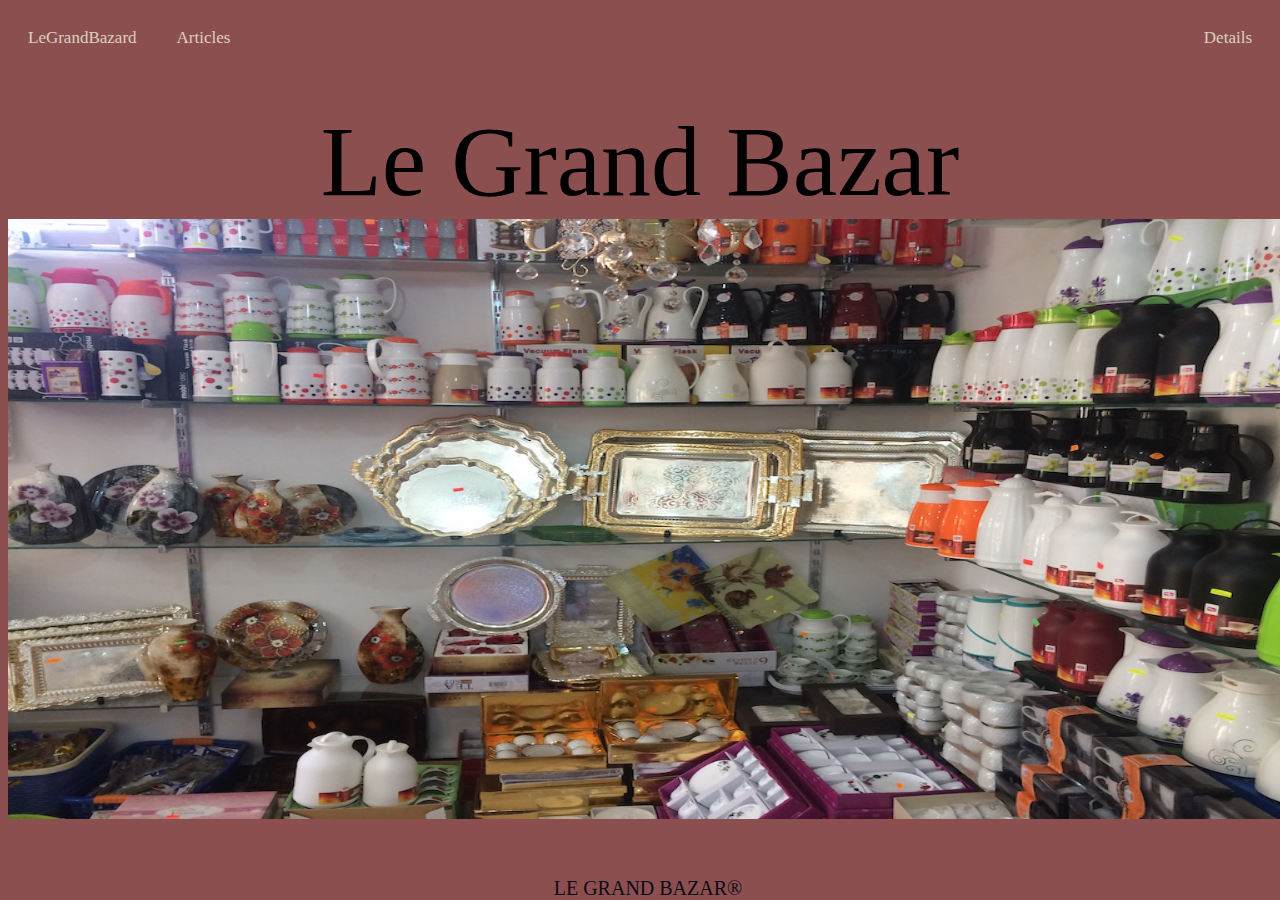
<file: index.html>
<html>
  <head>
    <meta charset="utf-8">
    <meta name="description" content="Le Grand Bazar, des articles a bon prix">
     <meta name="author" content="imad eddine benhamou">
     <meta name="keywords" content="chlef tenes">
    <title>Le Grand Bazar</title>
    <link rel="stylesheet" type="text/css" href="style.css">
<link rel="stylesheet" type="text/css" href="animated.css">
  </head>
  <script>
  (function(i,s,o,g,r,a,m){i['GoogleAnalyticsObject']=r;i[r]=i[r]||function(){
  (i[r].q=i[r].q||[]).push(arguments)},i[r].l=1*new Date();a=s.createElement(o),
  m=s.getElementsByTagName(o)[0];a.async=1;a.src=g;m.parentNode.insertBefore(a,m)
  })(window,document,'script','https://www.google-analytics.com/analytics.js','ga');

  ga('create', 'UA-100420615-1', 'auto');
  ga('send', 'pageview');

</script>
  <script>
  (function() {

  	function Slideshow( element ) {
  		this.el = document.querySelector( element );
  		this.init();
  	}

  	Slideshow.prototype = {
  		init: function() {
  			this.wrapper = this.el.querySelector( ".slider-wrapper" );
  			this.slides = this.el.querySelectorAll( ".slide" );
  			this.previous = this.el.querySelector( ".slider-previous" );
  			this.next = this.el.querySelector( ".slider-next" );
  			this.index = 0;
  			this.total = this.slides.length;
  			this.timer = null;

  			this.action();
  			this.stopStart();
  		},
  		_slideTo: function( slide ) {
  			var currentSlide = this.slides[slide];
  			currentSlide.style.opacity = 1;

  			for( var i = 0; i < this.slides.length; i++ ) {
  				var slide = this.slides[i];
  				if( slide !== currentSlide ) {
  					slide.style.opacity = 0;
  				}
  			}
  		},
  		action: function() {
  			var self = this;
  			self.timer = setInterval(function() {
  				self.index++;
  				if( self.index == self.slides.length ) {
  					self.index = 0;
  				}
  				self._slideTo( self.index );

  			}, 2000);
  		},
  		stopStart: function() {
  			var self = this;
  			self.el.addEventListener( "mouseover", function() {
  				clearInterval( self.timer );
  				self.timer = null;

  			}, false);
  			self.el.addEventListener( "mouseout", function() {
  				self.action();

  			}, false);
  		}


  	};

  	document.addEventListener( "DOMContentLoaded", function() {

  		var slider = new Slideshow( "#main-slider" );

  	});


  })();
  </script>
  <body bgcolor="#8B4F4F">
    <?php include_once("analyticstracking.php") ?>
    <ul>
      <li><a href="">LeGrandBazard</a></li>
      <li class="dropdown">
         <a href="javascript:void(0)" class="dropbtn">Articles</a>
         <div class="dropdown-content">
           <a href="lustres.html">lustres</a>
           <a href="thermos.html">thermos</a>
           <a href="serviceatable.html">service a table</a>
           <a href="serviceacaffee.html">service a cafe</a>
           <a href="lampeatable.html">lampe a table</a>
           <a href="electro-menager.html">electro-menager</a>
         </div>

       </li>
      <li style="float:right;"><a href="details.html">Details</a></li>

    </ul>
    <br><br>
    <div style="text-align:center;font-size:100;font-family:fantasy;
    "class="animated rollIn">Le Grand Bazar</div>
    </div>

    <div class="slider" id="main-slider">
    	<div class="slider-wrapper">
    		<img src="photo4.jpg" alt="First" class="slide" />
    		<img src="photo1.jpg" alt="Second" class="slide" />
    		<img src="photo5.jpg" alt="Third" class="slide" />
      </div>
    </div>

<footer>LE GRAND BAZAR®</footer>
  </body>
</html>
</file>
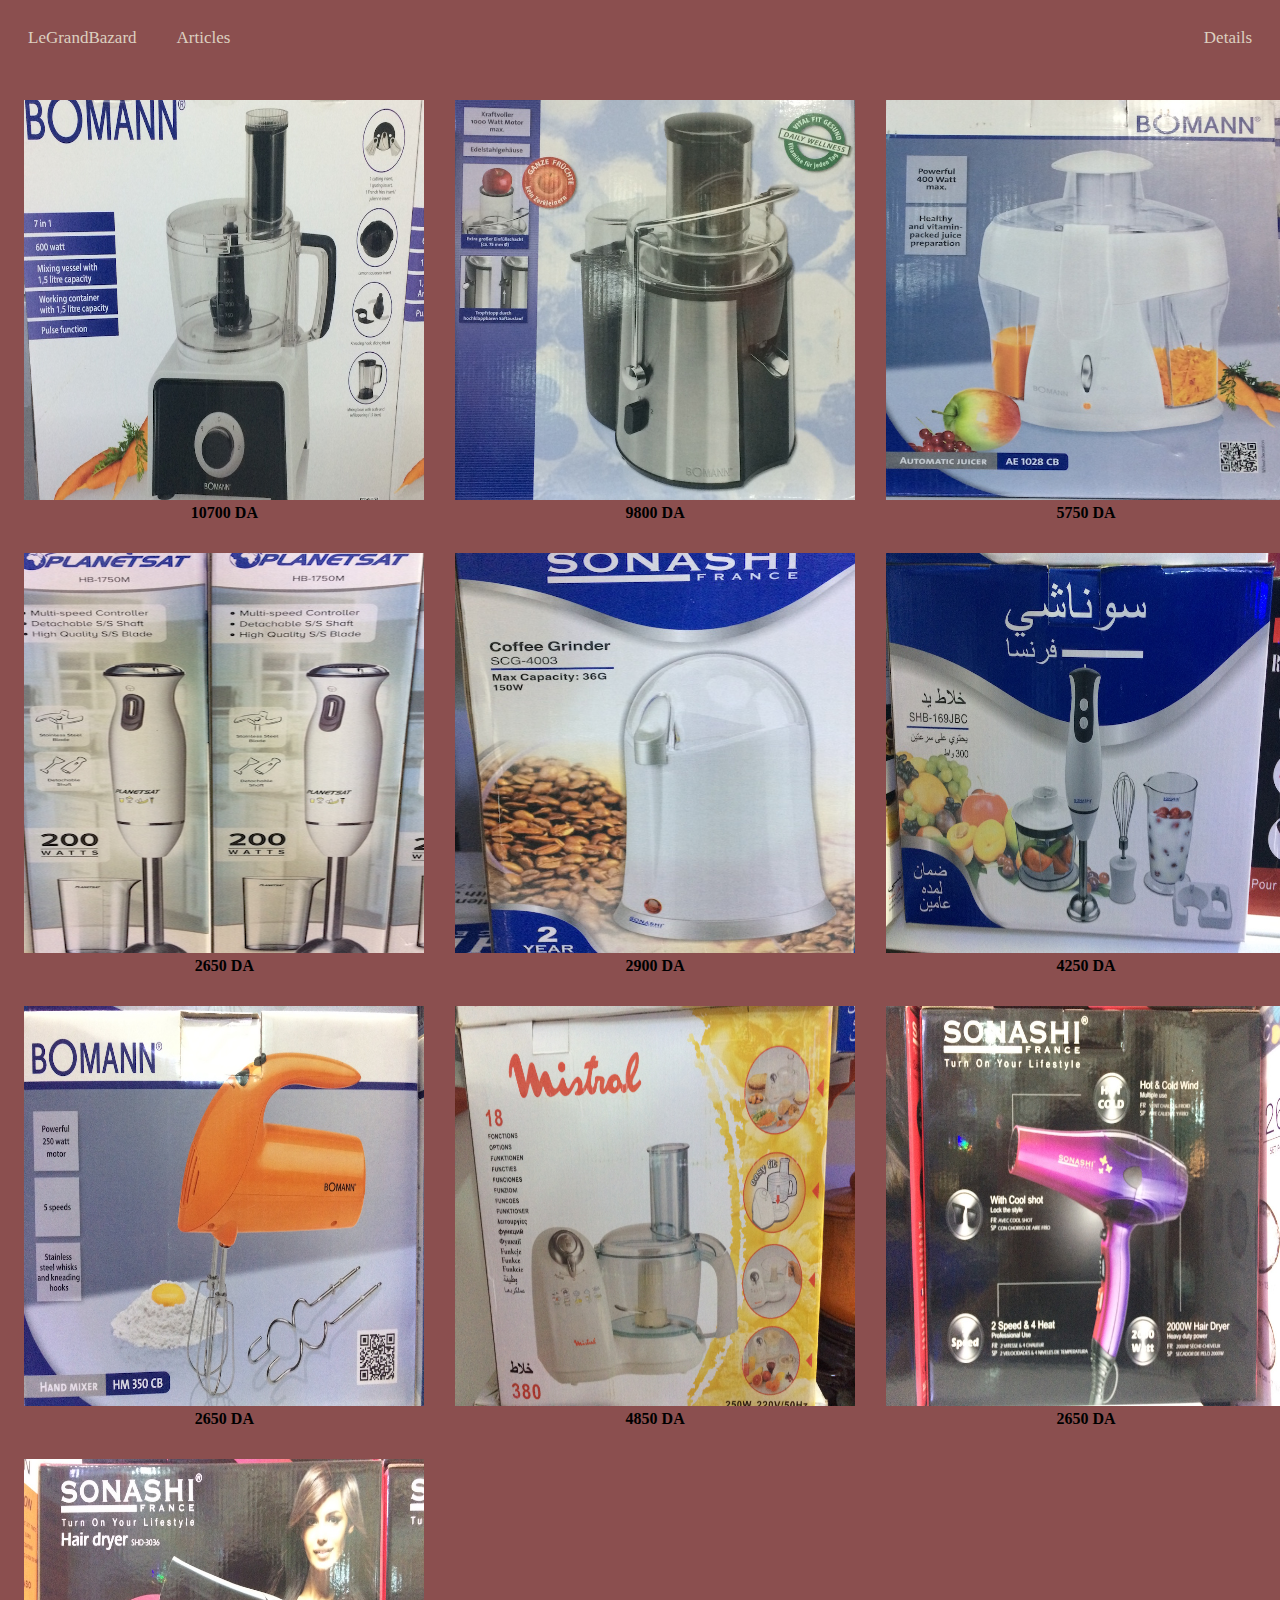
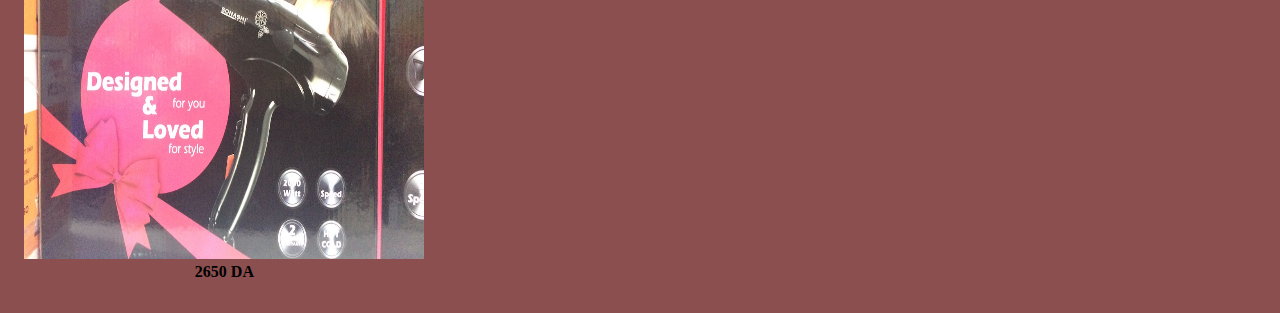
<file: electro-menager.html>
<!DOCTYPE html>
<html>
  <head>
    <meta charset="utf-8">
    <title>Le Grand Bazar / electro-menager</title>
<link rel="stylesheet" type="text/css" href="style.css">
  </head>
  <script>
  (function(i,s,o,g,r,a,m){i['GoogleAnalyticsObject']=r;i[r]=i[r]||function(){
  (i[r].q=i[r].q||[]).push(arguments)},i[r].l=1*new Date();a=s.createElement(o),
  m=s.getElementsByTagName(o)[0];a.async=1;a.src=g;m.parentNode.insertBefore(a,m)
  })(window,document,'script','https://www.google-analytics.com/analytics.js','ga');

  ga('create', 'UA-100420615-1', 'auto');
  ga('send', 'pageview');

</script>
  <body>
    <body bgcolor="#8B4F4F">
      <?php include_once("analyticstracking.php") ?>

      <ul>
        <li><a href="index.html">LeGrandBazard</a></li>
        <li class="dropdown">
           <a href="javascript:void(0)" class="dropbtn">Articles</a>
           <div class="dropdown-content">
             <a href="lustres.html">Lustres</a>
             <a href="thermos.html">thermos</a>
             <a href="serviceatable.html">service a table</a>
             <a href="serviceacaffee.html">service a cafe</a>
             <a href="lampeatable.html">lampe a table</a>
             <a href="electro-menager.html">electro-menager</a>
           </div>
         </li>
        <li style="float:right;"><a href="details.html">Details</a></li>

      </ul>
<table>
  <tr>
    <td>
<img src="photo5.1.jpg" width="400px" height="400px">
<label><b>10700 DA</b></label>
    </td>
    <td>
<img src="photo5.2.jpg" width="400px" height="400px">
<label><b>9800 DA</b></label>
    </td>
    <td>
<img src="photo5.3.jpg" width="400px" height="400px">
<br>
<label><b>5750 DA</b></label>
    </td>
  </tr>
  <tr>
    <td>
<img src="photo5.4.jpg" width="400px" height="400px">
<br>
<label><b>2650 DA</b></label>
    </td>
    <td>
<img src="photo5.5.jpg" width="400px" height="400px">
<label><b>2900 DA</b></label>
    </td>
    <td>
<img src="photo5.6.jpg" width="400px" height="400px">
<label><b>4250 DA</b></label>
    </td>
  </tr>
  <tr>
    <td>
<img src="photo5.7.jpg" width="400px" height="400px">
<br><label><b>2650 DA</b></label>
    </td>
    <td>
<img src="photo5.8.jpg" width="400px" height="400px">
<label><b>4850 DA</b></label>
    </td>
    <td>
<img src="photo5.9.jpg" width="400px" height="400px">
<label><b>2650 DA</b></label>
    </td>
  </tr>
  <tr>
    <td>
<img src="photo5.10.jpg" width="400px" height="400px">
<br><label><b>2650 DA</b></label>
    </td>
  </tr>
</table>



  </body>
</html>
</file>
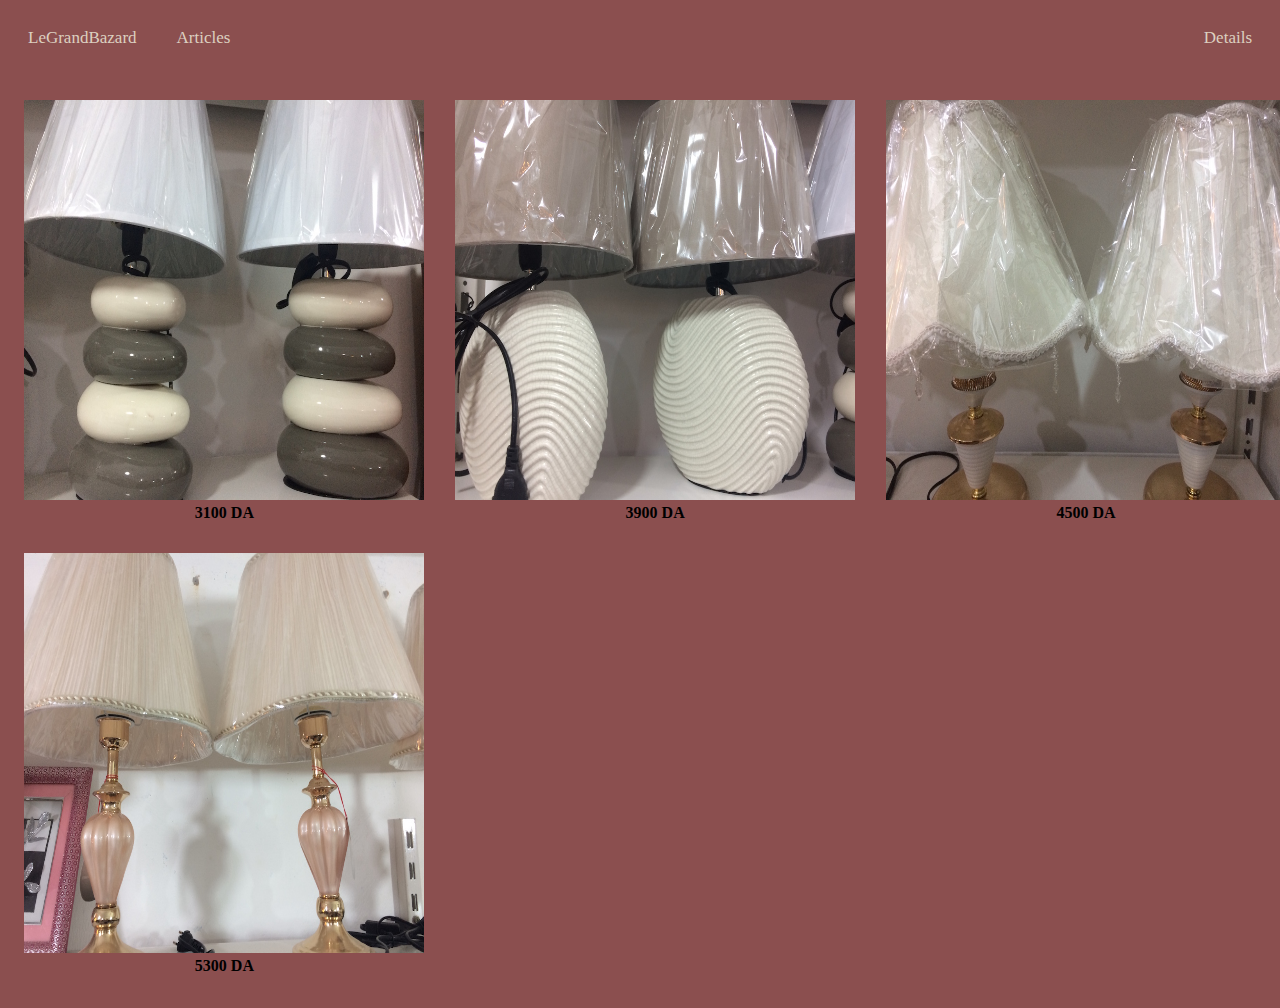
<file: lampeatable.html>
<!DOCTYPE html>
<html>
  <head>
    <meta charset="utf-8">
    <title>Le Grand Bazar / Lampe a table</title>
  </head>
  <script>
  (function(i,s,o,g,r,a,m){i['GoogleAnalyticsObject']=r;i[r]=i[r]||function(){
  (i[r].q=i[r].q||[]).push(arguments)},i[r].l=1*new Date();a=s.createElement(o),
  m=s.getElementsByTagName(o)[0];a.async=1;a.src=g;m.parentNode.insertBefore(a,m)
  })(window,document,'script','https://www.google-analytics.com/analytics.js','ga');

  ga('create', 'UA-100420615-1', 'auto');
  ga('send', 'pageview');

</script>
  <body>
    <link rel="stylesheet" type="text/css" href="style.css">
  </head>
  <body bgcolor="#8B4F4F">
    <?php include_once("analyticstracking.php") ?>
    <ul>
      <li><a href="index.html">LeGrandBazard</a></li>
      <li class="dropdown">
         <a href="javascript:void(0)" class="dropbtn">Articles</a>
         <div class="dropdown-content">
           <a href="lustres.html">Lustres</a>
           <a href="thermos.html">thermos</a>
           <a href="serviceatable.html">service a table</a>
           <a href="serviceacaffee.html">service a cafe</a>
           <a href="lampeatable.html">lampe a table</a>
           <a href="electro-menager.html">electro-menager</a>

         </div>
       </li>
      <li style="float:right;"><a href="details.html">Details</a></li>

    </ul>
<table border="">
  <tr>
    <td>
      <img src="photo6.1.jpg"  width="400px" height="400px" >
      <br>
<label><b>3100 DA</b></label>
    </td>
<td>
  <img src="photo6.2.jpg"  width="400px" height="400px">
  <br>
  <label><b>3900 DA</b></label>
  </td>
  <td>
  <img src="photo6.3.jpg" width="400px" height="400px">
  <br>
  <label><b>4500 DA</b></label>

  </td>
  </tr>
<tr>
  <td>
    <img src="photo6.5.jpg"  width="400px" height="400px" >
    <br>
<label><b>5300 DA</b></label>
  </td>
</tr>
</table>




  </body>
</html>
</file>
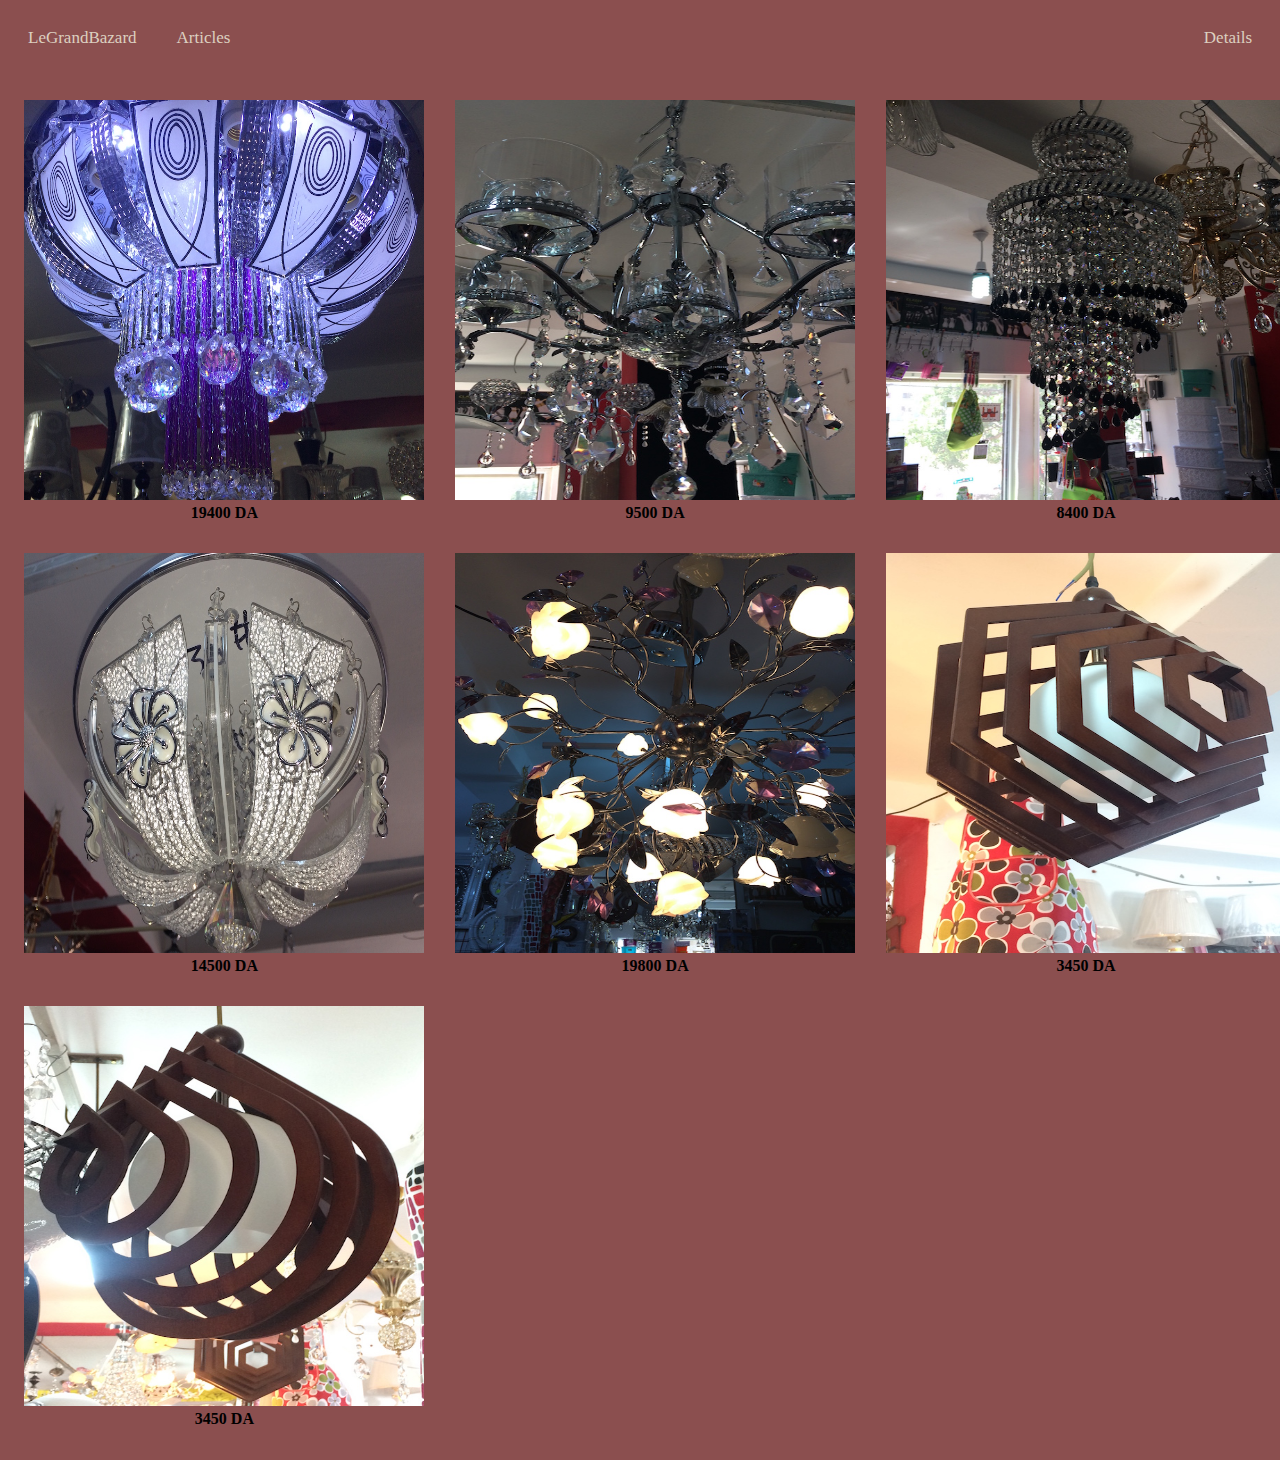
<file: lustres.html>
<!DOCTYPE html>
<html>
  <head>
    <meta charset="utf-8">
    <title>Le Grand Bazar / Lustres</title>
  </head>
  <script>
  (function(i,s,o,g,r,a,m){i['GoogleAnalyticsObject']=r;i[r]=i[r]||function(){
  (i[r].q=i[r].q||[]).push(arguments)},i[r].l=1*new Date();a=s.createElement(o),
  m=s.getElementsByTagName(o)[0];a.async=1;a.src=g;m.parentNode.insertBefore(a,m)
  })(window,document,'script','https://www.google-analytics.com/analytics.js','ga');

  ga('create', 'UA-100420615-1', 'auto');
  ga('send', 'pageview');

</script>
  <body>
    <link rel="stylesheet" type="text/css" href="style.css">
  </head>
  <body bgcolor="#8B4F4F">
    <?php include_once("analyticstracking.php") ?>
    <ul>
      <li><a href="index.html">LeGrandBazard</a></li>
      <li class="dropdown">
         <a href="javascript:void(0)" class="dropbtn">Articles</a>
         <div class="dropdown-content">
           <a href="lustres.html">Lustres</a>
           <a href="thermos.html">thermos</a>
           <a href="serviceatable.html">service a table</a>
           <a href="serviceacaffee.html">service a cafe</a>
           <a href="lampeatable.html">lampe a table</a>
           <a href="electro-menager.html">electro-menager</a>

         </div>
       </li>
      <li style="float:right;"><a href="details.html">Details</a></li>

    </ul>
<table border="">
  <tr>
    <td>
      <img src="photo2.2.jpg"  width="400px" height="400px" >
      <br>
<label><b>19400 DA</b></label>
    </td>
<td>
  <img src="photo2.3.jpg"  width="400px" height="400px">
  <br>
  <label><b>9500 DA</b></label>
  </td>
  <td>
  <img src="photo2.4.jpg" width="400px" height="400px">
  <br>
  <label><b>8400 DA</b></label>

  </td>
  </tr>
<tr>
  <td>
    <img src="photo2.6.jpg" width="400px" height="400px">
<br>
<label><b>14500 DA </b></label>
  </td>
  <td>
    <img src="photo2.7.jpg"  width="400px" height="400px" >
    <br>
<label><b>19800 DA</b></label>
  </td>
  <td>
    <img src="photo2.9.jpg"  width="400px" height="400px" >
    <br>
<label><b>3450 DA</b></label>
  </td>
</tr>
<tr>
  <td>
<img src="photo2.10.jpg" width="400px" height="400px">
<br><label><b>3450 DA</b></label>
  </td>
</tr>
</table>




  </body>
</html>
</file>
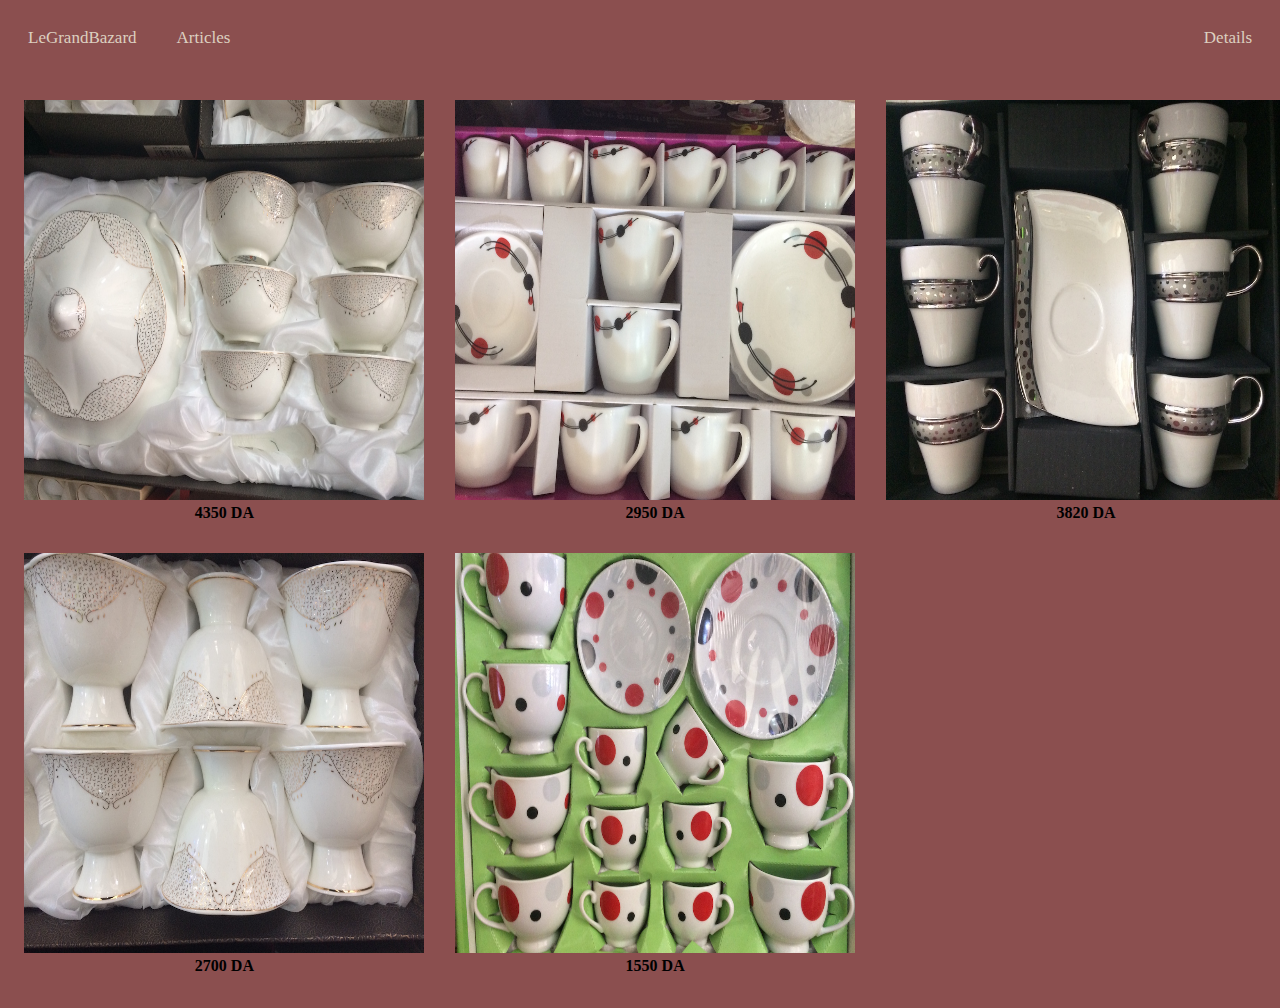
<file: serviceacaffee.html>
<!DOCTYPE html>
<html>
  <head>
    <meta charset="utf-8">
    <title>Le Grand Bazar / Service a cafe</title>
<link rel="stylesheet" type="text/css" href="style.css">
  </head>
  <script>
  (function(i,s,o,g,r,a,m){i['GoogleAnalyticsObject']=r;i[r]=i[r]||function(){
  (i[r].q=i[r].q||[]).push(arguments)},i[r].l=1*new Date();a=s.createElement(o),
  m=s.getElementsByTagName(o)[0];a.async=1;a.src=g;m.parentNode.insertBefore(a,m)
  })(window,document,'script','https://www.google-analytics.com/analytics.js','ga');

  ga('create', 'UA-100420615-1', 'auto');
  ga('send', 'pageview');

</script>
  <body>
    <body bgcolor="#8B4F4F">
      <?php include_once("analyticstracking.php") ?>
      <ul>
        <li><a href="index.html">LeGrandBazard</a></li>
        <li class="dropdown">
           <a href="javascript:void(0)" class="dropbtn">Articles</a>
           <div class="dropdown-content">
             <a href="lustres.html">Lustres</a>
             <a href="thermos.html">thermos</a>
             <a href="serviceatable.html">service a table</a>
             <a href="serviceacaffee.html">service a cafe</a>
             <a href="lampeatable.html">lampe a table</a>
             <a href="electro-menager.html">electro-menager</a>

           </div>
         </li>
        <li style="float:right;left:0;"><a href="details.html">Details</a></li>

      </ul>
<table>
  <tr>
    <td>
<img src="photo4.1.jpg" width="400px" height="400px">
<br><label><b>4350 DA</b></label>
    </td>
    <td>
<img src="photo4.2.jpg" width="400px" height="400px">
<br><label><b>2950 DA</b></label>
    </td>
    <td>
<img src="photo4.3.jpg" width="400px" height="400px">
<br><label><b>3820 DA</b></label>
    </td>
  </tr>
  <tr>
    <td>
<img src="photo4.4.jpg" width="400px" height="400px">
<br><label><b>2700 DA</b></label>
    </td>
    <td>
<img src="photo4.5.jpg" width="400px" height="400px">
<br><label><b>1550 DA</b></label>
    </td>
  </tr>
</table>



  </body>
</html>
</file>
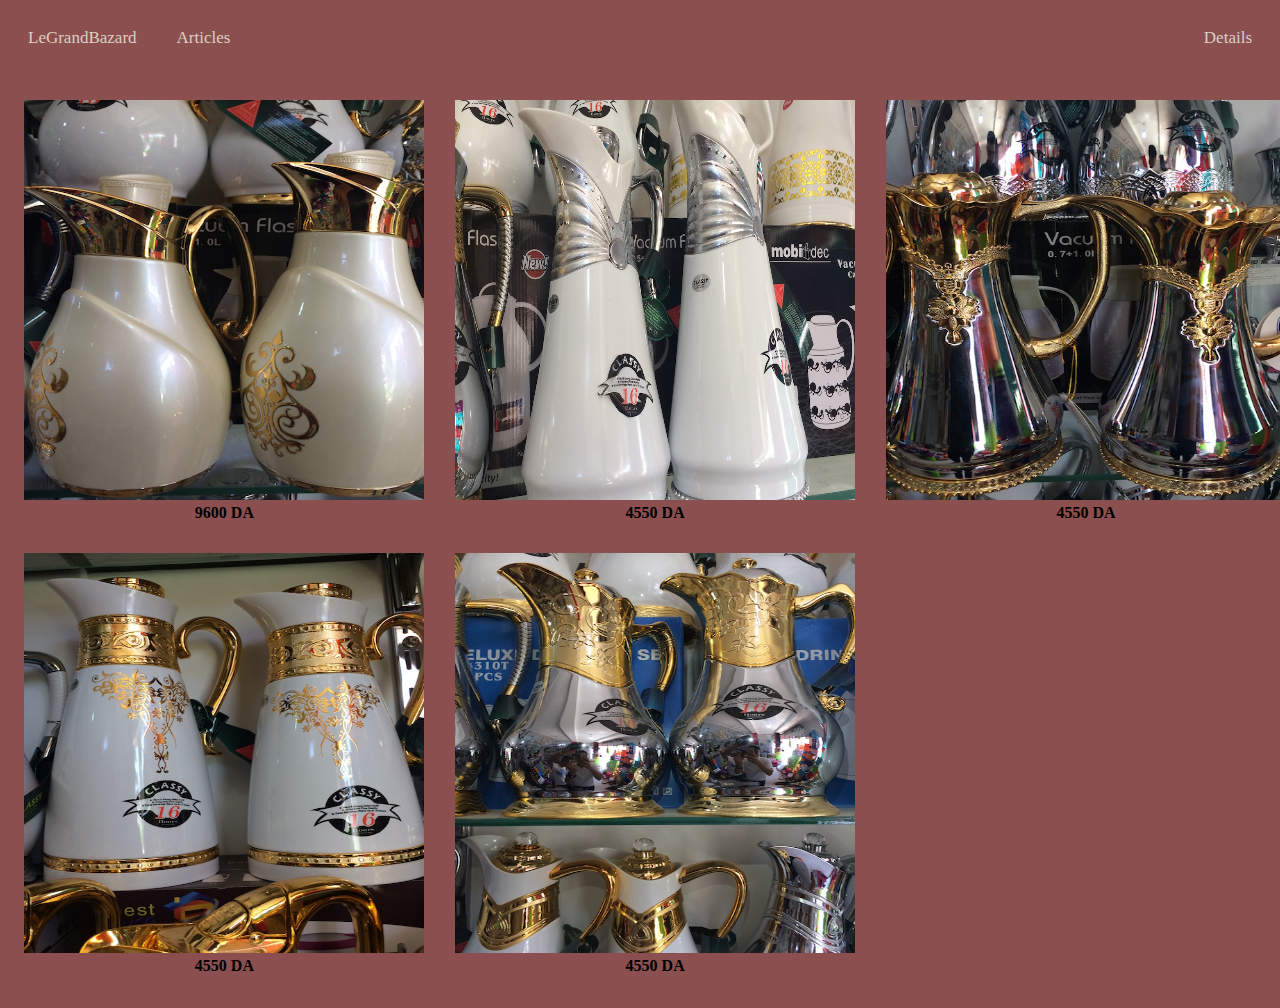
<file: thermos.html>
<!DOCTYPE html>
<html>
  <head>
    <meta charset="utf-8">
    <title>Le Grand Bazar / Thermos</title>
<link rel="stylesheet" type="text/css" href="style.css">
  </head>
  <script>
  (function(i,s,o,g,r,a,m){i['GoogleAnalyticsObject']=r;i[r]=i[r]||function(){
  (i[r].q=i[r].q||[]).push(arguments)},i[r].l=1*new Date();a=s.createElement(o),
  m=s.getElementsByTagName(o)[0];a.async=1;a.src=g;m.parentNode.insertBefore(a,m)
  })(window,document,'script','https://www.google-analytics.com/analytics.js','ga');

  ga('create', 'UA-100420615-1', 'auto');
  ga('send', 'pageview');

</script>
  <body>
    <body bgcolor="#8B4F4F">
      <?php include_once("analyticstracking.php") ?>

      <ul>
        <li><a href="index.html">LeGrandBazard</a></li>
        <li class="dropdown">
           <a href="javascript:void(0)" class="dropbtn">Articles</a>
           <div class="dropdown-content">
             <a href="lustres.html">Lustres</a>
             <a href="thermos.html">thermos</a>
             <a href="serviceatable.html">service a table</a>
             <a href="serviceacaffee.html">service a cafe</a>
             <a href="lampeatable.html">lampe a table</a>
             <a href="electro-menager.html">electro-menager</a>

           </div>
         </li>
        <li style="float:right;"><a href="details.html">Details</a></li>

      </ul>
<table>
  <tr>
    <td>
<img src="photo3.1.jpg" width="400px" height="400px">
<label><b>9600 DA</b></label>
    </td>
    <td>
<img src="photo3.2.jpg" width="400px" height="400px">
<label><b>4550 DA</b></label>
    </td>
    <td>
<img src="photo3.3.jpg" width="400px" height="400px">
<label><b>4550 DA</b></label>
    </td>
  </tr>
  <tr>
    <td>
<img src="photo3.4.jpg" width="400px" height="400px">
<label><b>4550 DA</b></label>
    </td>
    <td>
<img src="photo3.5.jpg" width="400px" height="400px">
<label><b>4550 DA</b></label>
    </td>
  </tr>
</table>



  </body>
</html>
</file>
<file: style.css>
body{
  background-repeat: no-repeat;
  background-size: cover;
background-color:#8B4F4F;
font-family: papyrus;
}

ul{
list-style-type: none;
background-color: #8B4F4F;
overflow: hidden;
padding:0;
margin:0;
font-family: papyrus;

}
li{
  float: left;
  font-size:16;

}
li a {
display: block;
text-align: center;
text-decoration:none;
color:#dcd0c0;
padding: 20px 20px;
font-size: 17px;

}
li a:hover{
background-color: #DCD0C0;
color:#8B4F4F;


}

footer{
bottom:0 ;
text-align:center;
position: absolute;
text-decoration: none;
width: 100%;
font-family:papyrus;
color:#0E0B16;
font-size: 20;


}
.animated.flipOutY{
text-align:center;
font-size:16;


}
#construction{
  padding: 50;
  margin-left: 100;
font-size:1000;
text-align: center;
font-family: papyrus;


}
#photo1{
  width: 20%;
  height: 20%;



}
.slider {
	width: 1024px;


}

.slider-wrapper {
	width: 100% ;
	height: 600px;
	position:absolute;
}

.slide {
	float: left;
	position:absolute;
	width: 100%;
	height: 100%;
	opacity: 0;
	transition: opacity 2s linear;
}

.slider-wrapper > .slide:first-child {
	opacity: 1;
}
li.dropdown {
    display:inline-block;
}

.dropdown-content {
    display: none;
    position: absolute;
    background-color: #DCD0C0;
    min-width: 170px;
}

.dropdown-content a {
  background-color: #DCD0C0;
    color:#8B4F4F;
    padding: 12px 16px;
    text-decoration: none;
    display:inline-table;
        text-align: left;
        font-size: 17px;
}

.dropdown-content a:hover {background-color: black;}

.dropdown:hover .dropdown-content {
    display: block;
}
table{
  font-family:papyrus;
  font-family:14px;
  text-align:center;
  border-style:none;
 margin:1em auto;
}
td{
border-style: none;
margin:1em ;
padding: 0.9em ;

}
</file>
<file: animated.css>
@charset "UTF-8";

/*!
 * animate.css -http://daneden.me/animate
 * Version - 3.5.2
 * Licensed under the MIT license - http://opensource.org/licenses/MIT
 *
 * Copyright (c) 2017 Daniel Eden
 */

.animated {
  animation-duration: 1s;
  animation-fill-mode: both;
}

.animated.infinite {
  animation-iteration-count: infinite;
}

.animated.hinge {
  animation-duration: 2s;
}

.animated.flipOutX,
.animated.flipOutY,
.animated.bounceIn,
.animated.bounceOut {
  animation-duration: .75s;
}

@keyframes bounce {
  from, 20%, 53%, 80%, to {
    animation-timing-function: cubic-bezier(0.215, 0.610, 0.355, 1.000);
    transform: translate3d(0,0,0);
  }

  40%, 43% {
    animation-timing-function: cubic-bezier(0.755, 0.050, 0.855, 0.060);
    transform: translate3d(0, -30px, 0);
  }

  70% {
    animation-timing-function: cubic-bezier(0.755, 0.050, 0.855, 0.060);
    transform: translate3d(0, -15px, 0);
  }

  90% {
    transform: translate3d(0,-4px,0);
  }
}

.bounce {
  animation-name: bounce;
  transform-origin: center bottom;
}

@keyframes flash {
  from, 50%, to {
    opacity: 1;
  }

  25%, 75% {
    opacity: 0;
  }
}

.flash {
  animation-name: flash;
}

/* originally authored by Nick Pettit - https://github.com/nickpettit/glide */

@keyframes pulse {
  from {
    transform: scale3d(1, 1, 1);
  }

  50% {
    transform: scale3d(1.05, 1.05, 1.05);
  }

  to {
    transform: scale3d(1, 1, 1);
  }
}

.pulse {
  animation-name: pulse;
}

@keyframes rubberBand {
  from {
    transform: scale3d(1, 1, 1);
  }

  30% {
    transform: scale3d(1.25, 0.75, 1);
  }

  40% {
    transform: scale3d(0.75, 1.25, 1);
  }

  50% {
    transform: scale3d(1.15, 0.85, 1);
  }

  65% {
    transform: scale3d(.95, 1.05, 1);
  }

  75% {
    transform: scale3d(1.05, .95, 1);
  }

  to {
    transform: scale3d(1, 1, 1);
  }
}

.rubberBand {
  animation-name: rubberBand;
}

@keyframes shake {
  from, to {
    transform: translate3d(0, 0, 0);
  }

  10%, 30%, 50%, 70%, 90% {
    transform: translate3d(-10px, 0, 0);
  }

  20%, 40%, 60%, 80% {
    transform: translate3d(10px, 0, 0);
  }
}

.shake {
  animation-name: shake;
}

@keyframes headShake {
  0% {
    transform: translateX(0);
  }

  6.5% {
    transform: translateX(-6px) rotateY(-9deg);
  }

  18.5% {
    transform: translateX(5px) rotateY(7deg);
  }

  31.5% {
    transform: translateX(-3px) rotateY(-5deg);
  }

  43.5% {
    transform: translateX(2px) rotateY(3deg);
  }

  50% {
    transform: translateX(0);
  }
}

.headShake {
  animation-timing-function: ease-in-out;
  animation-name: headShake;
}

@keyframes swing {
  20% {
    transform: rotate3d(0, 0, 1, 15deg);
  }

  40% {
    transform: rotate3d(0, 0, 1, -10deg);
  }

  60% {
    transform: rotate3d(0, 0, 1, 5deg);
  }

  80% {
    transform: rotate3d(0, 0, 1, -5deg);
  }

  to {
    transform: rotate3d(0, 0, 1, 0deg);
  }
}

.swing {
  transform-origin: top center;
  animation-name: swing;
}

@keyframes tada {
  from {
    transform: scale3d(1, 1, 1);
  }

  10%, 20% {
    transform: scale3d(.9, .9, .9) rotate3d(0, 0, 1, -3deg);
  }

  30%, 50%, 70%, 90% {
    transform: scale3d(1.1, 1.1, 1.1) rotate3d(0, 0, 1, 3deg);
  }

  40%, 60%, 80% {
    transform: scale3d(1.1, 1.1, 1.1) rotate3d(0, 0, 1, -3deg);
  }

  to {
    transform: scale3d(1, 1, 1);
  }
}

.tada {
  animation-name: tada;
}

/* originally authored by Nick Pettit - https://github.com/nickpettit/glide */

@keyframes wobble {
  from {
    transform: none;
  }

  15% {
    transform: translate3d(-25%, 0, 0) rotate3d(0, 0, 1, -5deg);
  }

  30% {
    transform: translate3d(20%, 0, 0) rotate3d(0, 0, 1, 3deg);
  }

  45% {
    transform: translate3d(-15%, 0, 0) rotate3d(0, 0, 1, -3deg);
  }

  60% {
    transform: translate3d(10%, 0, 0) rotate3d(0, 0, 1, 2deg);
  }

  75% {
    transform: translate3d(-5%, 0, 0) rotate3d(0, 0, 1, -1deg);
  }

  to {
    transform: none;
  }
}

.wobble {
  animation-name: wobble;
}

@keyframes jello {
  from, 11.1%, to {
    transform: none;
  }

  22.2% {
    transform: skewX(-12.5deg) skewY(-12.5deg);
  }

  33.3% {
    transform: skewX(6.25deg) skewY(6.25deg);
  }

  44.4% {
    transform: skewX(-3.125deg) skewY(-3.125deg);
  }

  55.5% {
    transform: skewX(1.5625deg) skewY(1.5625deg);
  }

  66.6% {
    transform: skewX(-0.78125deg) skewY(-0.78125deg);
  }

  77.7% {
    transform: skewX(0.390625deg) skewY(0.390625deg);
  }

  88.8% {
    transform: skewX(-0.1953125deg) skewY(-0.1953125deg);
  }
}

.jello {
  animation-name: jello;
  transform-origin: center;
}

@keyframes bounceIn {
  from, 20%, 40%, 60%, 80%, to {
    animation-timing-function: cubic-bezier(0.215, 0.610, 0.355, 1.000);
  }

  0% {
    opacity: 0;
    transform: scale3d(.3, .3, .3);
  }

  20% {
    transform: scale3d(1.1, 1.1, 1.1);
  }

  40% {
    transform: scale3d(.9, .9, .9);
  }

  60% {
    opacity: 1;
    transform: scale3d(1.03, 1.03, 1.03);
  }

  80% {
    transform: scale3d(.97, .97, .97);
  }

  to {
    opacity: 1;
    transform: scale3d(1, 1, 1);
  }
}

.bounceIn {
  animation-name: bounceIn;
}

@keyframes bounceInDown {
  from, 60%, 75%, 90%, to {
    animation-timing-function: cubic-bezier(0.215, 0.610, 0.355, 1.000);
  }

  0% {
    opacity: 0;
    transform: translate3d(0, -3000px, 0);
  }

  60% {
    opacity: 1;
    transform: translate3d(0, 25px, 0);
  }

  75% {
    transform: translate3d(0, -10px, 0);
  }

  90% {
    transform: translate3d(0, 5px, 0);
  }

  to {
    transform: none;
  }
}

.bounceInDown {
  animation-name: bounceInDown;
}

@keyframes bounceInLeft {
  from, 60%, 75%, 90%, to {
    animation-timing-function: cubic-bezier(0.215, 0.610, 0.355, 1.000);
  }

  0% {
    opacity: 0;
    transform: translate3d(-3000px, 0, 0);
  }

  60% {
    opacity: 1;
    transform: translate3d(25px, 0, 0);
  }

  75% {
    transform: translate3d(-10px, 0, 0);
  }

  90% {
    transform: translate3d(5px, 0, 0);
  }

  to {
    transform: none;
  }
}

.bounceInLeft {
  animation-name: bounceInLeft;
}

@keyframes bounceInRight {
  from, 60%, 75%, 90%, to {
    animation-timing-function: cubic-bezier(0.215, 0.610, 0.355, 1.000);
  }

  from {
    opacity: 0;
    transform: translate3d(3000px, 0, 0);
  }

  60% {
    opacity: 1;
    transform: translate3d(-25px, 0, 0);
  }

  75% {
    transform: translate3d(10px, 0, 0);
  }

  90% {
    transform: translate3d(-5px, 0, 0);
  }

  to {
    transform: none;
  }
}

.bounceInRight {
  animation-name: bounceInRight;
}

@keyframes bounceInUp {
  from, 60%, 75%, 90%, to {
    animation-timing-function: cubic-bezier(0.215, 0.610, 0.355, 1.000);
  }

  from {
    opacity: 0;
    transform: translate3d(0, 3000px, 0);
  }

  60% {
    opacity: 1;
    transform: translate3d(0, -20px, 0);
  }

  75% {
    transform: translate3d(0, 10px, 0);
  }

  90% {
    transform: translate3d(0, -5px, 0);
  }

  to {
    transform: translate3d(0, 0, 0);
  }
}

.bounceInUp {
  animation-name: bounceInUp;
}

@keyframes bounceOut {
  20% {
    transform: scale3d(.9, .9, .9);
  }

  50%, 55% {
    opacity: 1;
    transform: scale3d(1.1, 1.1, 1.1);
  }

  to {
    opacity: 0;
    transform: scale3d(.3, .3, .3);
  }
}

.bounceOut {
  animation-name: bounceOut;
}

@keyframes bounceOutDown {
  20% {
    transform: translate3d(0, 10px, 0);
  }

  40%, 45% {
    opacity: 1;
    transform: translate3d(0, -20px, 0);
  }

  to {
    opacity: 0;
    transform: translate3d(0, 2000px, 0);
  }
}

.bounceOutDown {
  animation-name: bounceOutDown;
}

@keyframes bounceOutLeft {
  20% {
    opacity: 1;
    transform: translate3d(20px, 0, 0);
  }

  to {
    opacity: 0;
    transform: translate3d(-2000px, 0, 0);
  }
}

.bounceOutLeft {
  animation-name: bounceOutLeft;
}

@keyframes bounceOutRight {
  20% {
    opacity: 1;
    transform: translate3d(-20px, 0, 0);
  }

  to {
    opacity: 0;
    transform: translate3d(2000px, 0, 0);
  }
}

.bounceOutRight {
  animation-name: bounceOutRight;
}

@keyframes bounceOutUp {
  20% {
    transform: translate3d(0, -10px, 0);
  }

  40%, 45% {
    opacity: 1;
    transform: translate3d(0, 20px, 0);
  }

  to {
    opacity: 0;
    transform: translate3d(0, -2000px, 0);
  }
}

.bounceOutUp {
  animation-name: bounceOutUp;
}

@keyframes fadeIn {
  from {
    opacity: 0;
  }

  to {
    opacity: 1;
  }
}

.fadeIn {
  animation-name: fadeIn;
}

@keyframes fadeInDown {
  from {
    opacity: 0;
    transform: translate3d(0, -100%, 0);
  }

  to {
    opacity: 1;
    transform: none;
  }
}

.fadeInDown {
  animation-name: fadeInDown;
}

@keyframes fadeInDownBig {
  from {
    opacity: 0;
    transform: translate3d(0, -2000px, 0);
  }

  to {
    opacity: 1;
    transform: none;
  }
}

.fadeInDownBig {
  animation-name: fadeInDownBig;
}

@keyframes fadeInLeft {
  from {
    opacity: 0;
    transform: translate3d(-100%, 0, 0);
  }

  to {
    opacity: 1;
    transform: none;
  }
}

.fadeInLeft {
  animation-name: fadeInLeft;
}

@keyframes fadeInLeftBig {
  from {
    opacity: 0;
    transform: translate3d(-2000px, 0, 0);
  }

  to {
    opacity: 1;
    transform: none;
  }
}

.fadeInLeftBig {
  animation-name: fadeInLeftBig;
}

@keyframes fadeInRight {
  from {
    opacity: 0;
    transform: translate3d(100%, 0, 0);
  }

  to {
    opacity: 1;
    transform: none;
  }
}

.fadeInRight {
  animation-name: fadeInRight;
}

@keyframes fadeInRightBig {
  from {
    opacity: 0;
    transform: translate3d(2000px, 0, 0);
  }

  to {
    opacity: 1;
    transform: none;
  }
}

.fadeInRightBig {
  animation-name: fadeInRightBig;
}

@keyframes fadeInUp {
  from {
    opacity: 0;
    transform: translate3d(0, 100%, 0);
  }

  to {
    opacity: 1;
    transform: none;
  }
}

.fadeInUp {
  animation-name: fadeInUp;
}

@keyframes fadeInUpBig {
  from {
    opacity: 0;
    transform: translate3d(0, 2000px, 0);
  }

  to {
    opacity: 1;
    transform: none;
  }
}

.fadeInUpBig {
  animation-name: fadeInUpBig;
}

@keyframes fadeOut {
  from {
    opacity: 1;
  }

  to {
    opacity: 0;
  }
}

.fadeOut {
  animation-name: fadeOut;
}

@keyframes fadeOutDown {
  from {
    opacity: 1;
  }

  to {
    opacity: 0;
    transform: translate3d(0, 100%, 0);
  }
}

.fadeOutDown {
  animation-name: fadeOutDown;
}

@keyframes fadeOutDownBig {
  from {
    opacity: 1;
  }

  to {
    opacity: 0;
    transform: translate3d(0, 2000px, 0);
  }
}

.fadeOutDownBig {
  animation-name: fadeOutDownBig;
}

@keyframes fadeOutLeft {
  from {
    opacity: 1;
  }

  to {
    opacity: 0;
    transform: translate3d(-100%, 0, 0);
  }
}

.fadeOutLeft {
  animation-name: fadeOutLeft;
}

@keyframes fadeOutLeftBig {
  from {
    opacity: 1;
  }

  to {
    opacity: 0;
    transform: translate3d(-2000px, 0, 0);
  }
}

.fadeOutLeftBig {
  animation-name: fadeOutLeftBig;
}

@keyframes fadeOutRight {
  from {
    opacity: 1;
  }

  to {
    opacity: 0;
    transform: translate3d(100%, 0, 0);
  }
}

.fadeOutRight {
  animation-name: fadeOutRight;
}

@keyframes fadeOutRightBig {
  from {
    opacity: 1;
  }

  to {
    opacity: 0;
    transform: translate3d(2000px, 0, 0);
  }
}

.fadeOutRightBig {
  animation-name: fadeOutRightBig;
}

@keyframes fadeOutUp {
  from {
    opacity: 1;
  }

  to {
    opacity: 0;
    transform: translate3d(0, -100%, 0);
  }
}

.fadeOutUp {
  animation-name: fadeOutUp;
}

@keyframes fadeOutUpBig {
  from {
    opacity: 1;
  }

  to {
    opacity: 0;
    transform: translate3d(0, -2000px, 0);
  }
}

.fadeOutUpBig {
  animation-name: fadeOutUpBig;
}

@keyframes flip {
  from {
    transform: perspective(400px) rotate3d(0, 1, 0, -360deg);
    animation-timing-function: ease-out;
  }

  40% {
    transform: perspective(400px) translate3d(0, 0, 150px) rotate3d(0, 1, 0, -190deg);
    animation-timing-function: ease-out;
  }

  50% {
    transform: perspective(400px) translate3d(0, 0, 150px) rotate3d(0, 1, 0, -170deg);
    animation-timing-function: ease-in;
  }

  80% {
    transform: perspective(400px) scale3d(.95, .95, .95);
    animation-timing-function: ease-in;
  }

  to {
    transform: perspective(400px);
    animation-timing-function: ease-in;
  }
}

.animated.flip {
  -webkit-backface-visibility: visible;
  backface-visibility: visible;
  animation-name: flip;
}

@keyframes flipInX {
  from {
    transform: perspective(400px) rotate3d(1, 0, 0, 90deg);
    animation-timing-function: ease-in;
    opacity: 0;
  }

  40% {
    transform: perspective(400px) rotate3d(1, 0, 0, -20deg);
    animation-timing-function: ease-in;
  }

  60% {
    transform: perspective(400px) rotate3d(1, 0, 0, 10deg);
    opacity: 1;
  }

  80% {
    transform: perspective(400px) rotate3d(1, 0, 0, -5deg);
  }

  to {
    transform: perspective(400px);
  }
}

.flipInX {
  -webkit-backface-visibility: visible !important;
  backface-visibility: visible !important;
  animation-name: flipInX;
}

@keyframes flipInY {
  from {
    transform: perspective(400px) rotate3d(0, 1, 0, 90deg);
    animation-timing-function: ease-in;
    opacity: 0;
  }

  40% {
    transform: perspective(400px) rotate3d(0, 1, 0, -20deg);
    animation-timing-function: ease-in;
  }

  60% {
    transform: perspective(400px) rotate3d(0, 1, 0, 10deg);
    opacity: 1;
  }

  80% {
    transform: perspective(400px) rotate3d(0, 1, 0, -5deg);
  }

  to {
    transform: perspective(400px);
  }
}

.flipInY {
  -webkit-backface-visibility: visible !important;
  backface-visibility: visible !important;
  animation-name: flipInY;
}

@keyframes flipOutX {
  from {
    transform: perspective(400px);
  }

  30% {
    transform: perspective(400px) rotate3d(1, 0, 0, -20deg);
    opacity: 1;
  }

  to {
    transform: perspective(400px) rotate3d(1, 0, 0, 90deg);
    opacity: 0;
  }
}

.flipOutX {
  animation-name: flipOutX;
  -webkit-backface-visibility: visible !important;
  backface-visibility: visible !important;
}

@keyframes flipOutY {
  from {
    transform: perspective(400px);
  }

  30% {
    transform: perspective(400px) rotate3d(0, 1, 0, -15deg);
    opacity: 1;
  }

  to {
    transform: perspective(400px) rotate3d(0, 1, 0, 90deg);
    opacity: 0;
  }
}

.flipOutY {
  -webkit-backface-visibility: visible !important;
  backface-visibility: visible !important;
  animation-name: flipOutY;
}

@keyframes lightSpeedIn {
  from {
    transform: translate3d(100%, 0, 0) skewX(-30deg);
    opacity: 0;
  }

  60% {
    transform: skewX(20deg);
    opacity: 1;
  }

  80% {
    transform: skewX(-5deg);
    opacity: 1;
  }

  to {
    transform: none;
    opacity: 1;
  }
}

.lightSpeedIn {
  animation-name: lightSpeedIn;
  animation-timing-function: ease-out;
}

@keyframes lightSpeedOut {
  from {
    opacity: 1;
  }

  to {
    transform: translate3d(100%, 0, 0) skewX(30deg);
    opacity: 0;
  }
}

.lightSpeedOut {
  animation-name: lightSpeedOut;
  animation-timing-function: ease-in;
}

@keyframes rotateIn {
  from {
    transform-origin: center;
    transform: rotate3d(0, 0, 1, -200deg);
    opacity: 0;
  }

  to {
    transform-origin: center;
    transform: none;
    opacity: 1;
  }
}

.rotateIn {
  animation-name: rotateIn;
}

@keyframes rotateInDownLeft {
  from {
    transform-origin: left bottom;
    transform: rotate3d(0, 0, 1, -45deg);
    opacity: 0;
  }

  to {
    transform-origin: left bottom;
    transform: none;
    opacity: 1;
  }
}

.rotateInDownLeft {
  animation-name: rotateInDownLeft;
}

@keyframes rotateInDownRight {
  from {
    transform-origin: right bottom;
    transform: rotate3d(0, 0, 1, 45deg);
    opacity: 0;
  }

  to {
    transform-origin: right bottom;
    transform: none;
    opacity: 1;
  }
}

.rotateInDownRight {
  animation-name: rotateInDownRight;
}

@keyframes rotateInUpLeft {
  from {
    transform-origin: left bottom;
    transform: rotate3d(0, 0, 1, 45deg);
    opacity: 0;
  }

  to {
    transform-origin: left bottom;
    transform: none;
    opacity: 1;
  }
}

.rotateInUpLeft {
  animation-name: rotateInUpLeft;
}

@keyframes rotateInUpRight {
  from {
    transform-origin: right bottom;
    transform: rotate3d(0, 0, 1, -90deg);
    opacity: 0;
  }

  to {
    transform-origin: right bottom;
    transform: none;
    opacity: 1;
  }
}

.rotateInUpRight {
  animation-name: rotateInUpRight;
}

@keyframes rotateOut {
  from {
    transform-origin: center;
    opacity: 1;
  }

  to {
    transform-origin: center;
    transform: rotate3d(0, 0, 1, 200deg);
    opacity: 0;
  }
}

.rotateOut {
  animation-name: rotateOut;
}

@keyframes rotateOutDownLeft {
  from {
    transform-origin: left bottom;
    opacity: 1;
  }

  to {
    transform-origin: left bottom;
    transform: rotate3d(0, 0, 1, 45deg);
    opacity: 0;
  }
}

.rotateOutDownLeft {
  animation-name: rotateOutDownLeft;
}

@keyframes rotateOutDownRight {
  from {
    transform-origin: right bottom;
    opacity: 1;
  }

  to {
    transform-origin: right bottom;
    transform: rotate3d(0, 0, 1, -45deg);
    opacity: 0;
  }
}

.rotateOutDownRight {
  animation-name: rotateOutDownRight;
}

@keyframes rotateOutUpLeft {
  from {
    transform-origin: left bottom;
    opacity: 1;
  }

  to {
    transform-origin: left bottom;
    transform: rotate3d(0, 0, 1, -45deg);
    opacity: 0;
  }
}

.rotateOutUpLeft {
  animation-name: rotateOutUpLeft;
}

@keyframes rotateOutUpRight {
  from {
    transform-origin: right bottom;
    opacity: 1;
  }

  to {
    transform-origin: right bottom;
    transform: rotate3d(0, 0, 1, 90deg);
    opacity: 0;
  }
}

.rotateOutUpRight {
  animation-name: rotateOutUpRight;
}

@keyframes hinge {
  0% {
    transform-origin: top left;
    animation-timing-function: ease-in-out;
  }

  20%, 60% {
    transform: rotate3d(0, 0, 1, 80deg);
    transform-origin: top left;
    animation-timing-function: ease-in-out;
  }

  40%, 80% {
    transform: rotate3d(0, 0, 1, 60deg);
    transform-origin: top left;
    animation-timing-function: ease-in-out;
    opacity: 1;
  }

  to {
    transform: translate3d(0, 700px, 0);
    opacity: 0;
  }
}

.hinge {
  animation-name: hinge;
}

@keyframes jackInTheBox {
  from {
    opacity: 0;
    transform: scale(0.1) rotate(30deg);
    transform-origin: center bottom;
  }

  50% {
    transform: rotate(-10deg);
  }

  70% {
    transform: rotate(3deg);
  }

  to {
    opacity: 1;
    transform: scale(1);
  }
}

.jackInTheBox {
  animation-name: jackInTheBox;
}

/* originally authored by Nick Pettit - https://github.com/nickpettit/glide */

@keyframes rollIn {
  from {
    opacity: 0;
    transform: translate3d(-100%, 0, 0) rotate3d(0, 0, 1, -120deg);
  }

  to {
    opacity: 1;
    transform: none;
  }
}

.rollIn {
  animation-name: rollIn;
}

/* originally authored by Nick Pettit - https://github.com/nickpettit/glide */

@keyframes rollOut {
  from {
    opacity: 1;
  }

  to {
    opacity: 0;
    transform: translate3d(100%, 0, 0) rotate3d(0, 0, 1, 120deg);
  }
}

.rollOut {
  animation-name: rollOut;
}

@keyframes zoomIn {
  from {
    opacity: 0;
    transform: scale3d(.3, .3, .3);
  }

  50% {
    opacity: 1;
  }
}

.zoomIn {
  animation-name: zoomIn;
}

@keyframes zoomInDown {
  from {
    opacity: 0;
    transform: scale3d(.1, .1, .1) translate3d(0, -1000px, 0);
    animation-timing-function: cubic-bezier(0.550, 0.055, 0.675, 0.190);
  }

  60% {
    opacity: 1;
    transform: scale3d(.475, .475, .475) translate3d(0, 60px, 0);
    animation-timing-function: cubic-bezier(0.175, 0.885, 0.320, 1);
  }
}

.zoomInDown {
  animation-name: zoomInDown;
}

@keyframes zoomInLeft {
  from {
    opacity: 0;
    transform: scale3d(.1, .1, .1) translate3d(-1000px, 0, 0);
    animation-timing-function: cubic-bezier(0.550, 0.055, 0.675, 0.190);
  }

  60% {
    opacity: 1;
    transform: scale3d(.475, .475, .475) translate3d(10px, 0, 0);
    animation-timing-function: cubic-bezier(0.175, 0.885, 0.320, 1);
  }
}

.zoomInLeft {
  animation-name: zoomInLeft;
}

@keyframes zoomInRight {
  from {
    opacity: 0;
    transform: scale3d(.1, .1, .1) translate3d(1000px, 0, 0);
    animation-timing-function: cubic-bezier(0.550, 0.055, 0.675, 0.190);
  }

  60% {
    opacity: 1;
    transform: scale3d(.475, .475, .475) translate3d(-10px, 0, 0);
    animation-timing-function: cubic-bezier(0.175, 0.885, 0.320, 1);
  }
}

.zoomInRight {
  animation-name: zoomInRight;
}

@keyframes zoomInUp {
  from {
    opacity: 0;
    transform: scale3d(.1, .1, .1) translate3d(0, 1000px, 0);
    animation-timing-function: cubic-bezier(0.550, 0.055, 0.675, 0.190);
  }

  60% {
    opacity: 1;
    transform: scale3d(.475, .475, .475) translate3d(0, -60px, 0);
    animation-timing-function: cubic-bezier(0.175, 0.885, 0.320, 1);
  }
}

.zoomInUp {
  animation-name: zoomInUp;
}

@keyframes zoomOut {
  from {
    opacity: 1;
  }

  50% {
    opacity: 0;
    transform: scale3d(.3, .3, .3);
  }

  to {
    opacity: 0;
  }
}

.zoomOut {
  animation-name: zoomOut;
}

@keyframes zoomOutDown {
  40% {
    opacity: 1;
    transform: scale3d(.475, .475, .475) translate3d(0, -60px, 0);
    animation-timing-function: cubic-bezier(0.550, 0.055, 0.675, 0.190);
  }

  to {
    opacity: 0;
    transform: scale3d(.1, .1, .1) translate3d(0, 2000px, 0);
    transform-origin: center bottom;
    animation-timing-function: cubic-bezier(0.175, 0.885, 0.320, 1);
  }
}

.zoomOutDown {
  animation-name: zoomOutDown;
}

@keyframes zoomOutLeft {
  40% {
    opacity: 1;
    transform: scale3d(.475, .475, .475) translate3d(42px, 0, 0);
  }

  to {
    opacity: 0;
    transform: scale(.1) translate3d(-2000px, 0, 0);
    transform-origin: left center;
  }
}

.zoomOutLeft {
  animation-name: zoomOutLeft;
}

@keyframes zoomOutRight {
  40% {
    opacity: 1;
    transform: scale3d(.475, .475, .475) translate3d(-42px, 0, 0);
  }

  to {
    opacity: 0;
    transform: scale(.1) translate3d(2000px, 0, 0);
    transform-origin: right center;
  }
}

.zoomOutRight {
  animation-name: zoomOutRight;
}

@keyframes zoomOutUp {
  40% {
    opacity: 1;
    transform: scale3d(.475, .475, .475) translate3d(0, 60px, 0);
    animation-timing-function: cubic-bezier(0.550, 0.055, 0.675, 0.190);
  }

  to {
    opacity: 0;
    transform: scale3d(.1, .1, .1) translate3d(0, -2000px, 0);
    transform-origin: center bottom;
    animation-timing-function: cubic-bezier(0.175, 0.885, 0.320, 1);
  }
}

.zoomOutUp {
  animation-name: zoomOutUp;
}

@keyframes slideInDown {
  from {
    transform: translate3d(0, -100%, 0);
    visibility: visible;
  }

  to {
    transform: translate3d(0, 0, 0);
  }
}

.slideInDown {
  animation-name: slideInDown;
}

@keyframes slideInLeft {
  from {
    transform: translate3d(-100%, 0, 0);
    visibility: visible;
  }

  to {
    transform: translate3d(0, 0, 0);
  }
}

.slideInLeft {
  animation-name: slideInLeft;
}

@keyframes slideInRight {
  from {
    transform: translate3d(100%, 0, 0);
    visibility: visible;
  }

  to {
    transform: translate3d(0, 0, 0);
  }
}

.slideInRight {
  animation-name: slideInRight;
}

@keyframes slideInUp {
  from {
    transform: translate3d(0, 100%, 0);
    visibility: visible;
  }

  to {
    transform: translate3d(0, 0, 0);
  }
}

.slideInUp {
  animation-name: slideInUp;
}

@keyframes slideOutDown {
  from {
    transform: translate3d(0, 0, 0);
  }

  to {
    visibility: hidden;
    transform: translate3d(0, 100%, 0);
  }
}

.slideOutDown {
  animation-name: slideOutDown;
}

@keyframes slideOutLeft {
  from {
    transform: translate3d(0, 0, 0);
  }

  to {
    visibility: hidden;
    transform: translate3d(-100%, 0, 0);
  }
}

.slideOutLeft {
  animation-name: slideOutLeft;
}

@keyframes slideOutRight {
  from {
    transform: translate3d(0, 0, 0);
  }

  to {
    visibility: hidden;
    transform: translate3d(100%, 0, 0);
  }
}

.slideOutRight {
  animation-name: slideOutRight;
}

@keyframes slideOutUp {
  from {
    transform: translate3d(0, 0, 0);
  }

  to {
    visibility: hidden;
    transform: translate3d(0, -100%, 0);
  }
}

.slideOutUp {
  animation-name: slideOutUp;
}
</file>
